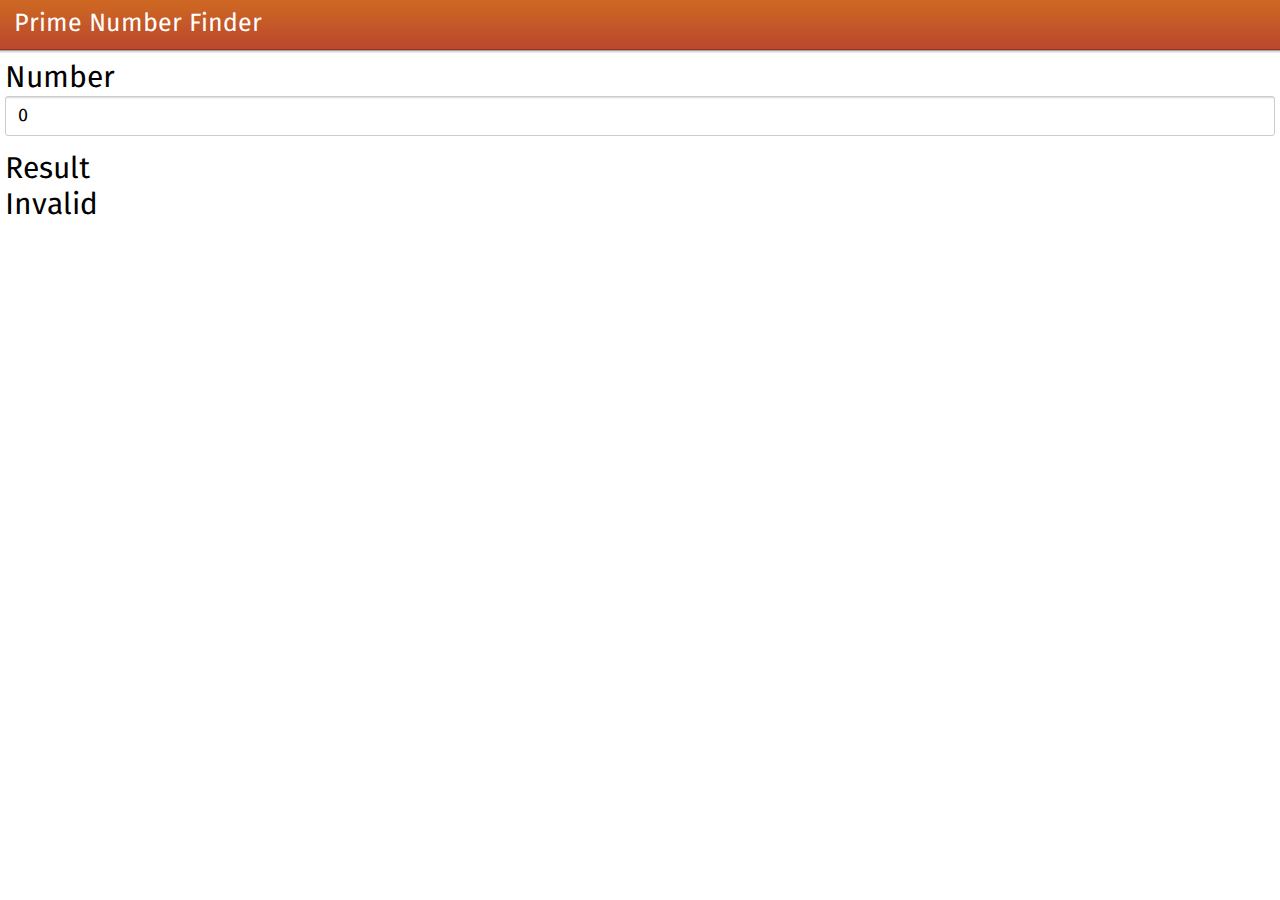
<file: index.html>
<!DOCTYPE html>
<html ng-app="numberApp">
<head>

<meta charset="UTF-8" />
<meta name="viewport" content="width=device-width" />
<link rel="stylesheet" href="css/buttons.css" />
<link rel="stylesheet" href="css/headers.css" />
<link rel="stylesheet" href="css/input_areas.css" />
<link rel="stylesheet" href="css/util.css" />
<link rel="stylesheet" href="css/fonts.css" />
<link rel="stylesheet" href="css/cross_browser.css" />
<link rel="stylesheet" href="css/drawer.css" />
<link rel="stylesheet" href="css/style.css" />

<title>Prime Number Finder</title>

</head>
<body>

<section id="index" data-position="current">
  <section id="drawer" role="region">
    <header class="fixed">
      <h1>Prime Number Finder</h1>
    </header>
    
    <section role="main" ng-controller="NumberController">
      <label>Number</label>
      <input type="number" ng-model="number" ng-change="getNumberType()">
      <label>Result</label>
      <label>
        <span>{{numberType}}</span>
      </label>
    </section>

  </section>
</section>
<script src="js/vendor/angular.min.js"></script>

<script src="js/app.js"></script>
<script src="js/number/NumberController.js"></script>
<script src="js/number/NumberService.js"></script>

</body>
</html>
</file>
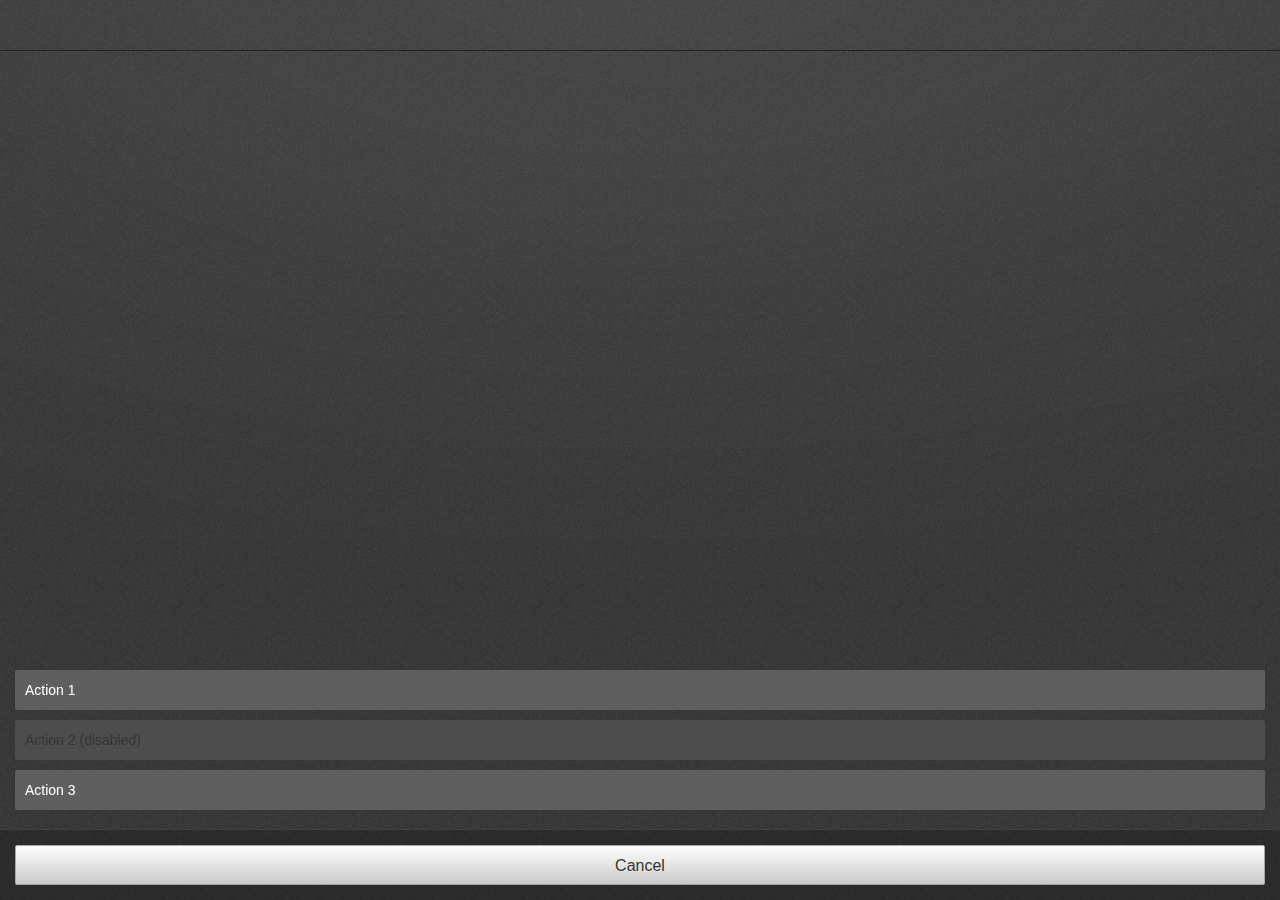
<file: css/action_menu/index.html>
<!DOCTYPE html>
<html>
<head>
  <meta charset="utf-8">
  <title>Action menu</title>
  <meta name="description" content="Presenting a list of actions related to the App content">

  <link rel="stylesheet" href="../action_menu.css">
  <!--
    - This <style> element is only used for the example code;
    - it is not required for the real use case.
    -->
  <style type="text/css">
    html, body {
      margin: 0;
      padding: 0;
      font-size: 10px;
      background-color: #fff;
    }
    body {
      background: none;
    }
  </style>
</head>
<body role="application">

  <form role="dialog" data-type="action" onsubmit="return false;">
    <header> Title </header> <!-- this header is optional -->
    <menu>
      <button> Action 1 </button>
      <button disabled> Action 2 (disabled) </button>
      <button> Action 3 </button>
      <button> Cancel </button>
    </menu>
  </form>

</body>
</html>
</file>
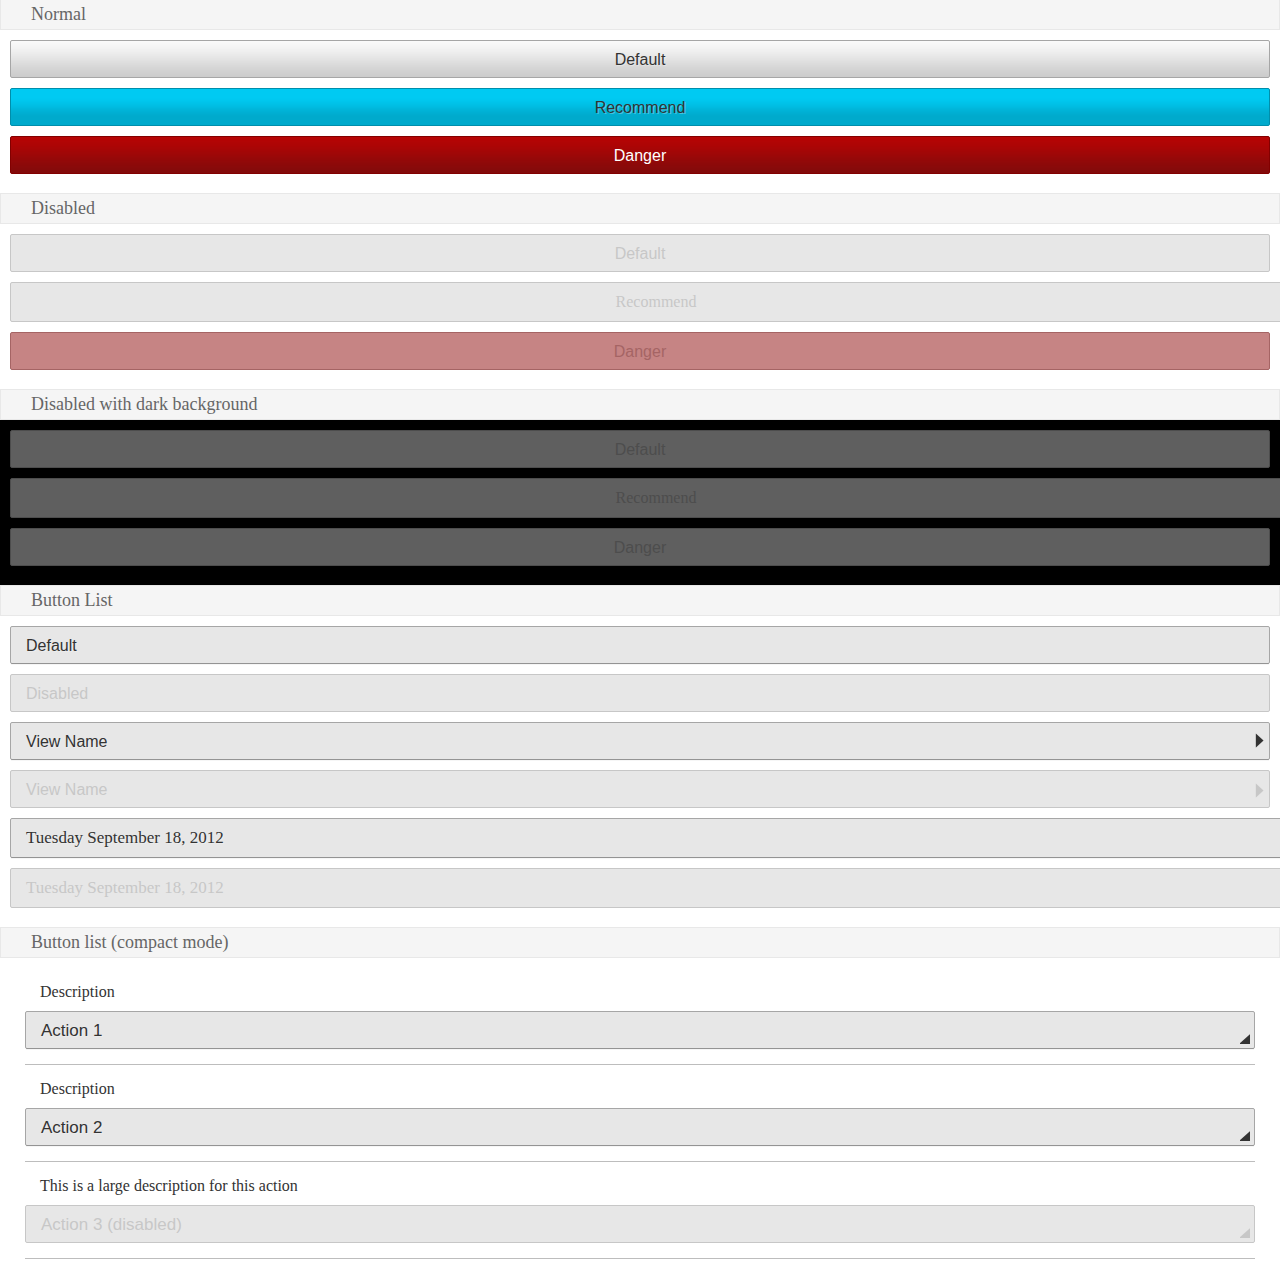
<file: css/buttons/index.html>
<!DOCTYPE html>
<html>
<head>
  <meta charset="utf-8">

  <title>Buttons</title>
  <meta name="description" content="You can use button tag or also anchor tag with role button">

  <link rel="stylesheet" href="../buttons.css">

  <!--
    - This <style> and <link> is only used for the example preview,
    - it isn't needed for the real use case.
    -->
  <style>
    html, body {
      margin: 0;
      padding: 0;
      font-size: 10px;
      background-color: #fff;
    }

    h2.bb-docs {
      font-size: 1.8rem;
      font-weight: lighter;
      color: #666;
      margin: -0.1rem 0 0;
      background-color: #f5f5f5;
      padding: 0.4rem 0.4rem 0.4rem 3rem;
      border: solid 0.1rem #e8e8e8;
    }

    div.bb-docs {
      padding: 1rem;
    }

    div.bb-docs.dark {
      background: #000;
    }

    ul {
      padding: 0;
      margin: 0;
      list-style: none;
    }

    body[role="application"] > [role="region"] {
      height: 100%;
      position: relative;
    }
  </style>
</head>
<body role="application">
  <h2 class="bb-docs">Normal</h2>
  <div class="bb-docs">
    <button>Default</button>
    <button class="recommend">Recommend</button>
    <button class="danger">Danger</button>
   </div>

  <h2 class="bb-docs">Disabled</h2>
  <div class="bb-docs">
    <button disabled>Default</button>
    <a href="#" role="button" aria-disabled="true" class="recommend">Recommend</a>
    <button disabled class="danger">Danger</button>
  </div>

  <h2 class="bb-docs">Disabled with dark background</h2>
  <div class="bb-docs dark">
    <button disabled>Default</button>
    <a href="#" role="button" aria-disabled="true" class="recommend">Recommend</a>
    <button disabled class="danger">Danger</button>
  </div>

  <h2 class="bb-docs">Button List </h2>
  <div class="bb-docs">
    <ul>
      <li>
        <button>Default</button>
      </li>
      <li>
        <button disabled="disabled">Disabled</button>
      </li>
      <li>
        <button class="icon icon-view">
          View Name
        </button>
      </li>
      <li>
        <button disabled="disabled" class="icon icon-view">
          View Name
        </button>
      </li>
      <li>
        <a role="button" class="icon icon-dialog">
          Tuesday September 18, 2012
        </a>
      </li>
      <li>
        <a role="button" aria-disabled="true" class="icon icon-dialog">
          Tuesday September 18, 2012
        </a>
      </li>
    </ul>
  </div>

  <h2 class="bb-docs">Button list (compact mode)</h2>
  <div class="bb-docs">
    <ul class="compact">
      <li>
        <label>Description</label>
        <button class="icon icon-dialog">Action 1</button>
      </li>
      <li>
        <label>Description</label>
        <button class="icon icon-dialog">Action 2</button>
      </li>
      <li>
        <label>This is a large description for this action</label>
        <button class="icon icon-dialog" disabled >Action 3 (disabled)</button>
      </li>
    </ul>
  </div>
</body>
</html>
</file>
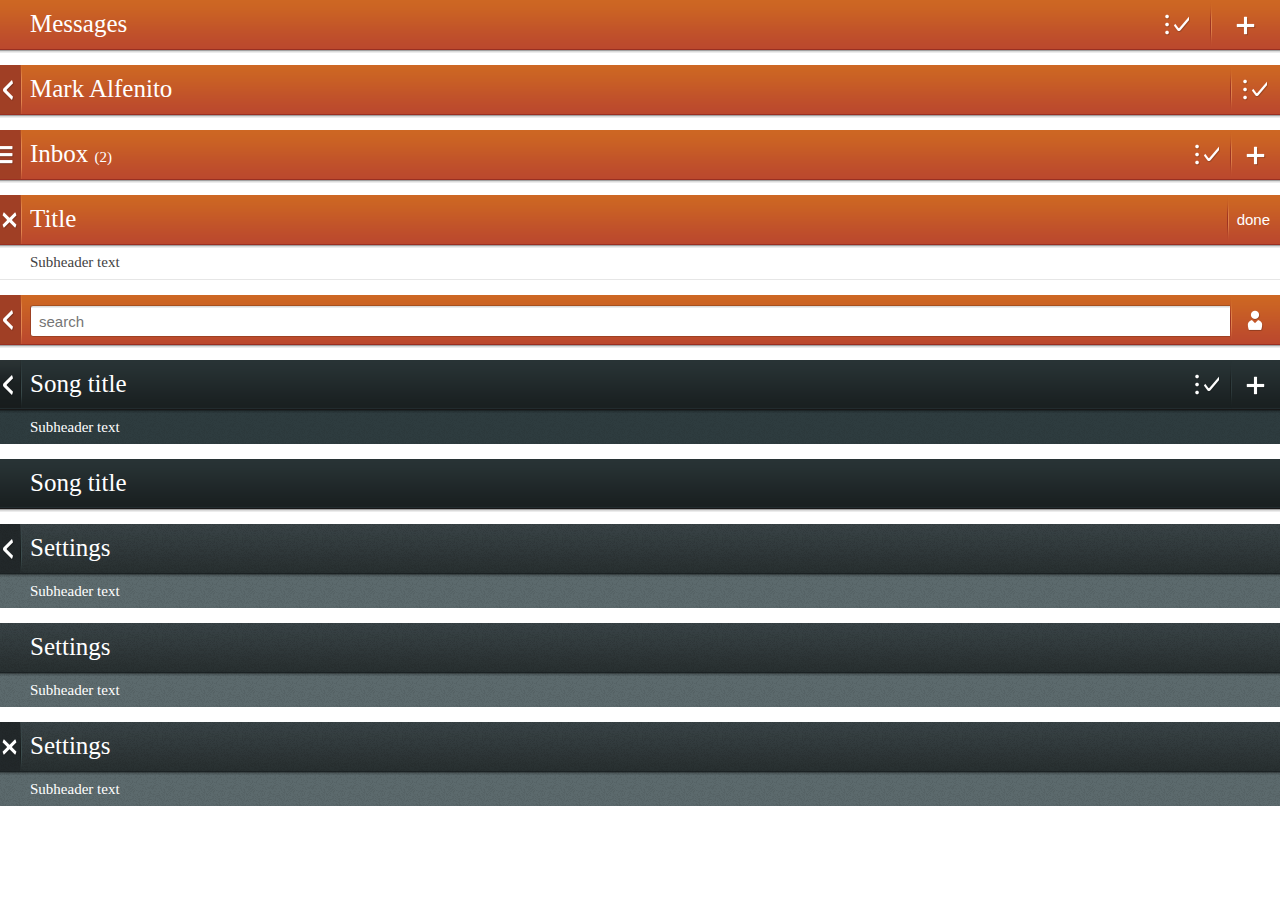
<file: css/headers/index.html>
<!DOCTYPE html>
<html>
<head>
  <meta charset="utf-8">
  <title>Headers</title>
  <meta name="description" content="Providing top-level navigation and inputs for the active view">
  <!--
    - This <style> and <link> is only used for the example preview,
    - it isn't needed for the real use case.
    -->
  <link rel="stylesheet" href="../headers.css">
  <style type="text/css">
    html, body {
      margin: 0;
      padding: 0;
      font-size: 10px;
      background-color: #fff;
    }
    body {
      background: none;
    }
    section[role="region"] {
      margin-bottom: 1.5rem;
      position: relative;
    }
  </style>
</head>
<body role="application">
  <section role="region">
    <header>
      <menu type="toolbar">
        <a href="#"><span class="icon icon-edit">edit</span></a>
        <a href="#"><span class="icon icon-add">add</span></a>
      </menu>
      <h1>Messages</h1>
    </header>
  </section>

  <section role="region">
    <header>
      <a href="#"><span class="icon icon-back">back</span></a>
      <menu type="toolbar">
        <button><span class="icon icon-edit">edit</span></button>
      </menu>
      <h1>Mark Alfenito</h1>
    </header>
  </section>

  <section role="region">
    <header>
      <button><span class="icon icon-menu">menu</span></button>
      <menu type="toolbar">
        <button><span class="icon icon-edit">edit</span></button>
        <button><span class="icon icon-add">add</span></button>
      </menu>
      <h1>Inbox <em>(2)</em></h1>
    </header>
  </section>

  <section role="region">
    <header>
      <button><span class="icon icon-close">close</span></button>
      <menu type="toolbar">
        <button>done</button>
      </menu>
      <h1>Title</h1>
    </header>
    <header>
      <h2>Subheader text</h2>
    </header>
  </section>

  <section role="region">
    <header>
      <button><span class="icon icon-back">back</span></button>
      <menu type="toolbar">
        <button><span class="icon icon-user">user</span></button>
      </menu>
      <form action="#">
        <input type="text" placeholder="search" required="required">
        <button type="reset">Remove text</button>
      </form>
    </header>
  </section>

  <section role="region" class="skin-dark">
    <header>
      <a href="#"><span class="icon icon-back">back</span></a>
      <menu type="toolbar">
        <button><span class="icon icon-edit">edit</span></button>
        <button><span class="icon icon-add">add</span></button>
      </menu>
      <h1>Song title</h1>
    </header>
    <header>
      <h2>Subheader text</h2>
    </header>
  </section>

  <section role="region" class="skin-dark">
    <header>
      <h1>Song title</h1>
    </header>
  </section>

  <section role="region" class="skin-organic">
    <header>
      <a href="#"><span class="icon icon-back">back</span></a>
      <h1>Settings</h1>
    </header>
    <header>
      <h2>Subheader text</h2>
    </header>
  </section>

  <div class="skin-organic">
    <section role="region">
      <header>
        <h1>Settings</h1>
      </header>
      <header>
        <h2>Subheader text</h2>
      </header>
    </section>

    <section role="region">
      <header>
        <a href="#"><span class="icon icon-close">close</span></a>
        <h1>Settings</h1>
      </header>
      <header>
        <h2>Subheader text</h2>
      </header>
    </section>
  </div>

</body>
</html>
</file>
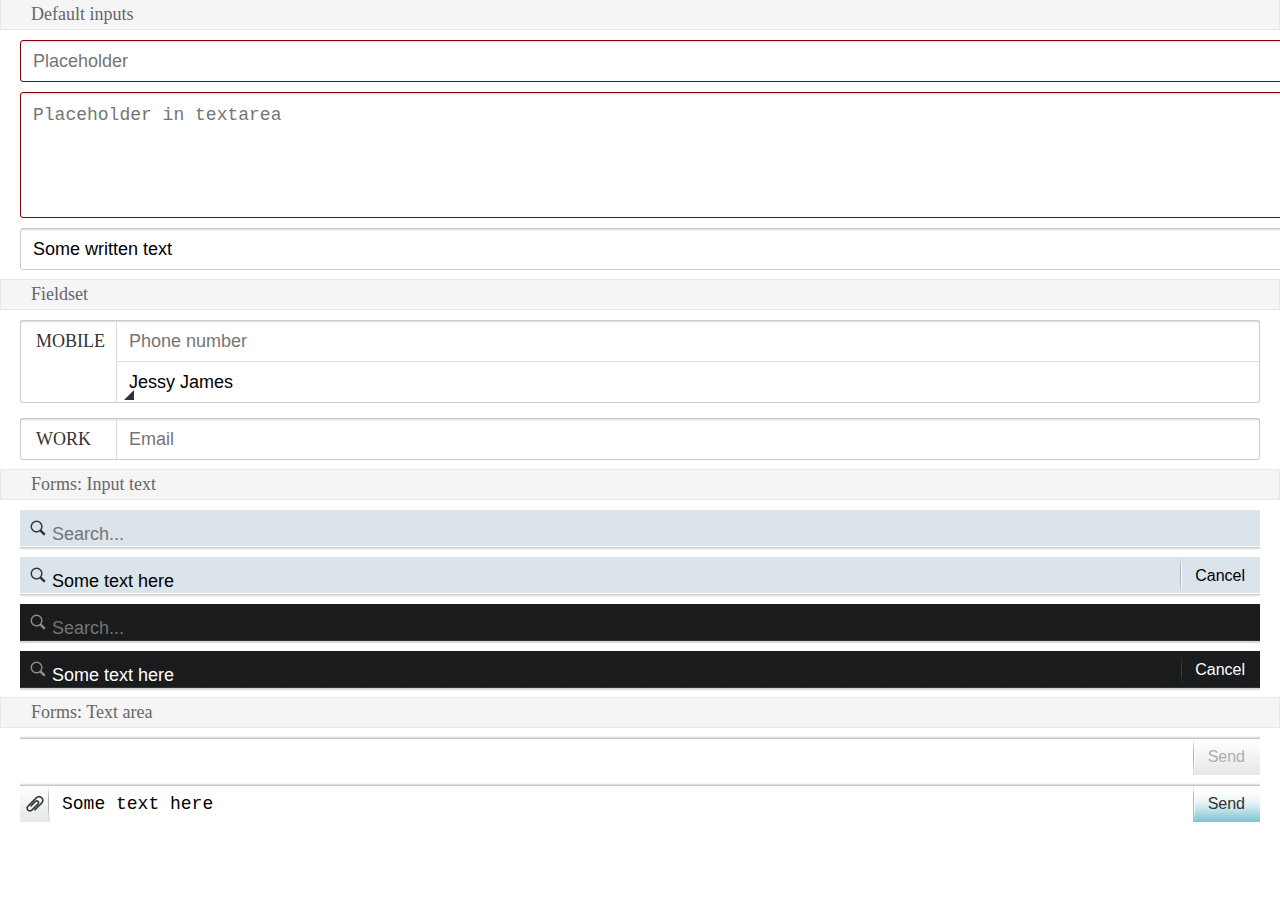
<file: css/input_areas/index.html>
<!DOCTYPE html>
<html dir="ltr">
<head>
  <meta charset="utf-8">

  <title>Input areas</title>
  <link rel="stylesheet" href="../input_areas.css">

  <!--
    This <style> and <link> is only used for the example code, is no needed for the real case use
  -->
  <style>
    html, body {
      margin: 0;
      padding: 0;
      font-size: 10px;
      background-color: #fff;
    }
    body { background: none; }
    h2.bb-docs {
      padding: 0.4rem 3rem;
      margin: -0.1rem 0 0;
      border: solid 0.1rem #e8e8e8;
      color: #666;
      font-size: 1.8rem;
      font-weight: lighter;
      background-color: #f5f5f5;
    }
    form { margin: 1rem 2rem; }

    form[role="search"] button.icon-attachment:before {
      background-image: url([data-uri]);
    }
  </style>
</head>

<body role="application">

    <h2 class="bb-docs">Default inputs</h2>
    <form>
      <p>
        <input type="text" placeholder="Placeholder" required>
        <button type="reset">Clear</button>
      </p>

      <p>
        <textarea placeholder="Placeholder in textarea" required></textarea>
      </p>

      <p>
        <input type="text" placeholder="Placeholder" value="Some written text" required>
        <button type="reset">Clear</button>
      </p>
    </form>

    <h2 class="bb-docs">Fieldset</h2>
     <form>
      <fieldset>
        <legend class="action">Mobile</legend>
        <section>
          <p>
            <input type="tel" placeholder="Phone number" required>
            <button type="reset">Clear</button>
          </p>
          <p>
            <input type="text" placeholder="Name" value="Jessy James" required>
            <button type="reset">Clear</button>
          </p>
        </section>
      </fieldset>

      <fieldset>
        <legend>Work</legend>
        <section>
          <p>
            <input type="tel" placeholder="Email" required>
            <button type="reset">Clear</button>
          </p>
        </section>
      </fieldset>
     </form>

    <h2 class="bb-docs">Forms: Input text</h2>

    <form role="search">
      <p>
        <input type="text" placeholder="Search..." required>
        <button type="reset">Clear</button>
      </p>
    </form>

    <form role="search">
      <button type="submit">Cancel</button>
      <p>
        <input type="text" placeholder="Search..." required value="Some text here">
        <button type="reset">Clear</button>
      </p>
    </form>

    <form role="search" class="skin-dark">
      <p>
        <input type="text" placeholder="Search..." required>
        <button type="reset">Clear</button>
      </p>
    </form>

    <form role="search" class="skin-dark">
      <button type="submit">Cancel</button>
      <p>
        <input type="text" placeholder="Search..." required value="Some text here">
        <button type="reset">Clear</button>
      </p>
    </form>

    <h2 class="bb-docs">Forms: Text area</h2>

    <form role="search" class="bottom">
      <!-- this button should be enabled after start typing in the input field-->
      <button type="submit" disabled>Send</button>
      <p>
        <textarea required></textarea>
      </p>
    </form>

    <form role="search" class="bottom">
      <button class="icon icon-attachment">Attachment</button>
      <button type="submit">Send</button>
      <p>
        <textarea required>Some text here</textarea>
      </p>
    </form>

</body>
</html>
</file>
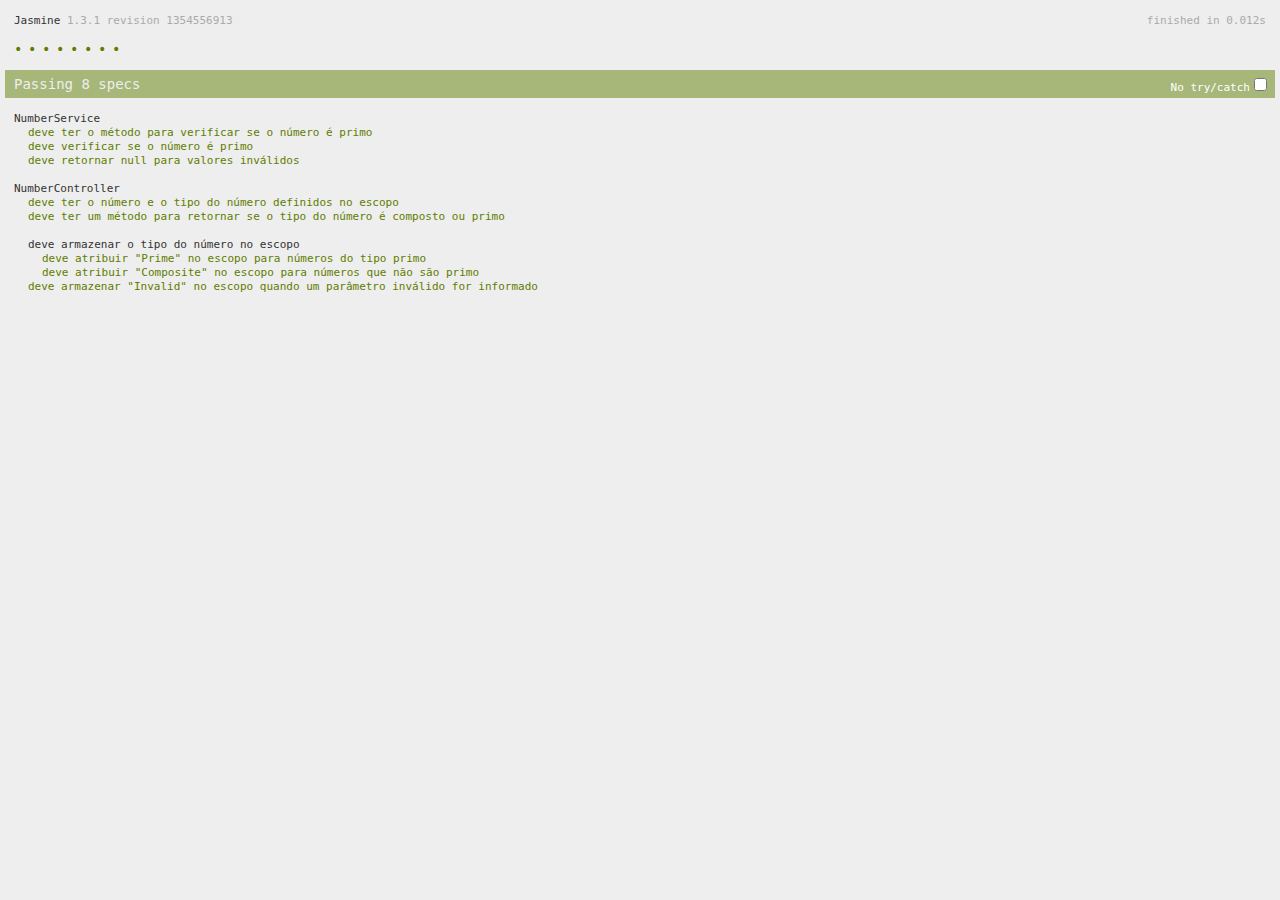
<file: tests/SpecRunner.html>
<!DOCTYPE HTML PUBLIC "-//W3C//DTD HTML 4.01 Transitional//EN"
  "http://www.w3.org/TR/html4/loose.dtd">
<html>
<head>
  <title>Jasmine Spec Runner</title>
  <meta http-equiv="Content-Type" content="text/html; charset=utf-8">
  <link rel="shortcut icon" type="image/png" href="lib/jasmine-1.3.1/jasmine_favicon.png">
  <link rel="stylesheet" type="text/css" href="lib/jasmine-1.3.1/jasmine.css">
  <script type="text/javascript" src="lib/jasmine-1.3.1/jasmine.js"></script>
  <script type="text/javascript" src="lib/jasmine-1.3.1/jasmine-html.js"></script>
	
  <!-- My libs -->
  <script type='text/javascript' src='../js/vendor/angular.min.js'></script>
  <script type='text/javascript' src='../js/vendor/angular-mocks.js'></script>
	
  <!-- include source files here... -->
  <script type='text/javascript' src='../js/app.js'></script>
  <script type='text/javascript' src='../js/number/NumberService.js'></script>
  <script type='text/javascript' src='../js/number/NumberController.js'></script>

  <!-- include spec files here... -->
  <script type="text/javascript" src="spec/number/NumberServiceSpec.js"></script>
  <script type="text/javascript" src="spec/number/NumberControllerSpec.js"></script>

  <script type="text/javascript">
    (function() {
      var jasmineEnv = jasmine.getEnv();
      jasmineEnv.updateInterval = 1000;

      var htmlReporter = new jasmine.HtmlReporter();

      jasmineEnv.addReporter(htmlReporter);

      jasmineEnv.specFilter = function(spec) {
        return htmlReporter.specFilter(spec);
      };

      var currentWindowOnload = window.onload;

      window.onload = function() {
        if (currentWindowOnload) {
          currentWindowOnload();
        }
        execJasmine();
      };

      function execJasmine() {
        jasmineEnv.execute();
      }

    })();
  </script>

</head>

<body>
</body>
</html>
</file>
<file: css/buttons.css>
/* ----------------------------------
 * Buttons
 * ---------------------------------- */

.button::-moz-focus-inner,
a[role="button"]::-moz-focus-inner,
button::-moz-focus-inner {
  border: none;
  outline: none;
}

button,
a[role="button"],
.button {
  width: 100%;
  height: 3.8rem;
  margin: 0 0 1rem;
  padding: 0 1.5rem;
  -moz-box-sizing: border-box;
  display: inline-block;
  vertical-align: middle;
  text-overflow: ellipsis;
  white-space: nowrap;
  overflow: hidden;
  background: #fafafa url(buttons/images/ui/default.png) repeat-x left bottom / auto 100%;
  border: 0.1rem solid #a6a6a6;
  border-radius: 0.2rem;
  font-weight: 500;
  font-size: 1.6rem;
  line-height: 3.8rem;
  color: #333;
  text-align: center;
  text-shadow: 0.1rem 0.1rem 0 rgba(255,255,255,0.3);
  text-decoration: none;
  outline: none;
}

/* Press (default & recommend) */
button:active,
a[role="button"]:active,
button.recommend:active,
a.recommend[role="button"]:active  {
  border-color: #008aaa;
  background: #008aaa;
  background-size: auto 100%;
  color: #333;
}

/* Recommend */
button.recommend,
a[role="button"].recommend {
  background-image: url(buttons/images/ui/recommend.png);
  background-color: #00caf2;
  border-color: #008eab;
}

/* Danger */
button.danger,
a.danger[role="button"],
span.danger[role="button"] {
  background-image: url(buttons/images/ui/danger.png);
  background-color: #b70404;
  color: #fff;
  text-shadow: none;
  border-color: #820000;
}

/* Danger Press */
button.danger:active,
a[role="button"].danger:active,
.button.danger:active {
  background-image: url(buttons/images/ui/danger-press.png);
  background-color: #890707;
}

/* Disabled (default & recommend) */
button[disabled],
a[role="button"][aria-disabled="true"],
.button[aria-disabled="true"],
button[disabled].recommend,
a[role="button"][aria-disabled="true"].recommend,
.button[aria-disabled="true"].recommend {
  background: #e7e7e7;
  border-color: #c7c7c7;
  color: #c7c7c7;
  text-shadow: none;
  pointer-events: none;
}

/* Danger disabled */
button[disabled].danger,
.button[aria-disabled="true"].danger,
a[role="button"][aria-disabled="true"].danger {
  background: #c68484;
  border-color: #a56464;
  color: #a56464;
  text-shadow: none;
  pointer-events: none;
}

/* Disabled with dark background */
.dark button[disabled],
.dark .button[aria-disabled="true"],
.dark a[role="button"][aria-disabled="true"] {
  background: #5f5f5f;
  color: #4d4d4d;
  border-color: #4d4d4d;
  text-shadow: none;
  pointer-events: none;
}


/* ----------------------------------
 * Buttons inside lists
 * ---------------------------------- */

li button,
li a[role="button"],
li .button {
  position: relative;
  background: #e7e7e7;
  text-align: left;
  /* For hacking box-shadows we need overflow:visible; so we lose text-overflows...*/
  white-space: normal;
  overflow: visible;
}

/* Hacking box-shadow */
li button:after,
li a[role="button"]:after,
li .button:after {
  content: "";
  position: absolute;
  top: 100%;
  left: 0;
  right: 0;
  height: 0.2rem;
  background: url( buttons/images/ui/shadow.png) repeat-x left bottom / auto 100%;
}

/* Press */
li a[role="button"]:active:after,
li .button:active:after,
li button:active:after {
  opacity: 0;
}

/* Disabled */
li button[disabled]:after,
li a[role="button"][aria-disabled="true"]:after,
li .button[aria-disabled="true"]:after {
  background: none;
}

/* Icons */
li button.icon,
li a[role="button"].icon,
li .button.icon {
  padding-right: 3rem;
}

li button.icon:before,
li a[role="button"].icon:before,
li .button.icon:before {
  content: "";
  width: 3rem;
  height: 3rem;
  position: absolute;
  top: 50%;
  right: 0;
  margin-top: -1.5rem;
  background: transparent no-repeat center center / 100% auto;
  pointer-events: none;
}

li button.icon-view:before,
li a[role="button"].icon-view:before {
  background: url(buttons/images/icons/view.png) no-repeat 1.6rem 0 / 1rem 9rem;
}

li button.icon-view:active:before,
li a[role="button"].icon-view:active:before {
  background-position: 1.6rem -3rem;
}

li button.icon-view:disabled:before,
li a[role="button"][aria-disabled="true"].icon-view:before {
  background-position: 1.6rem -6rem;
}

li button.icon-dialog,
li a[role="button"].icon-dialog,
li .button.icon-dialog {
  font-size: 1.7rem;
}

li button.icon-dialog:before,
li a[role="button"].icon-dialog:before,
li .button.icon-dialog:before {
  background: url(buttons/images/icons/dialog.png) no-repeat 1.6rem 0 / 1rem 9rem;
  top: 100%;
  margin-top: -2.4rem;
}

li button.icon-dialog:active:before,
li a[role="button"].icon-dialog:active:before,
li .button.icon-dialog:active:before {
  background-position: 1.6rem -3rem;
}

li button.icon-dialog:disabled:before,
li a[role="button"][aria-disabled="true"].icon-dialog:before,
li .button[aria-disabled="true"].icon-dialog:before {
  background-position: 1.6rem -6rem;
}


/* ----------------------------------
 * Buttons inside lists, compact mode
 * ---------------------------------- */

ul.compact,
ol.compact {
  padding: 0 1.5rem 1.5rem 1.5rem;
}

ul.compact li,
ol.compact li {
  padding: 1.5rem 0 0.5rem 0;
  border-bottom: solid #bdbdbd 0.1rem;
  display: block;
  overflow: hidden;
}

ul.compact li label,
ol.compact li label {
  padding: 0 1.5rem 1rem 1.5rem;
  color: #333;
  font-weight: normal;
  font-size: 1.6rem;
  line-height: 1.8rem;
  display: block;
  text-overflow: ellipsis;
  white-space: nowrap;
  overflow: hidden;
}

/* Inputs inside of .button */
.button input,
body[role="application"] .button input {
  border: 0;
  background: none;
}

/* Hides dropdown arrow until bug #649849 is fixed */
.button.icon select {
   width: 130%;
}
</file>
<file: css/headers.css>
/* ----------------------------------
 * HEADERS: default
 * ---------------------------------- */
section[role="region"] > header:first-child {
  position: relative;
  z-index: 10;
  padding: 0;
  height: 5rem;
  color: #fff;
  background: url(headers/images/ui/header.png) repeat-x 0 0;
  background-size: auto 100%;
  border: none;
}

section[role="region"] > header:first-child:after {
  content: "";
  display: block;
  height: 0.3rem;
  position: absolute;
  top: 100%;
  left: 0;
  right: 0;
  background: url(headers/images/ui/shadow.png) repeat-x;
  background-size: auto 100%;
}

section[role="region"] > header:first-child h1 {
  font-size: 2.5rem;
  line-height: 4.8rem;
  text-align: left;
  color: #fff;
  white-space: nowrap;
  text-overflow: ellipsis;
  display: block;
  overflow: hidden;
  margin: 0 0 0 3rem;
  padding-right: 1rem;
  height: 100%;
  font-weight: normal;
}

section[role="region"] > header:first-child h1 em {
  font-weight: 400;
  font-size: 1.5rem;
  line-height: 1em;
  font-style: normal;
}

section[role="region"] > header:first-child form {
  display: block;
  overflow: hidden;
  position: relative;
  padding: 1rem 1rem 0 0.5rem ;
  margin-left: 2.5rem;
}

section[role="region"] > header:first-child input[type="text"] {
  width: 100%;
  height: 3rem;
  -moz-box-sizing: border-box;
  padding: 0 0.8rem;
  border: solid 0.1rem #9d4123;
  border-top-color: #a6501e;
  border-radius: 0.3rem;
  background: #fff url(headers/images/ui/shadow.png) repeat-x left -0.1rem;
  font-size: 1.5rem;
  line-height: 3em;
  box-shadow: none;
}

section[role="region"] > header:first-child form button[type="reset"] {
  font-size: 0;
  overflow: hidden;
  position: absolute;
  right: 1rem;
  top: 1rem;
  bottom: 0;
  width: 3rem;
  height: auto;
  margin: 0;
  display: none;
  border: none;
  background: url(headers/images/icons/clear.png) no-repeat center center / 1.7rem auto;
}

section[role="region"] > header:first-child input[type="text"]:valid + button[type="reset"] {
  display: block;
}

/* Generic set of actions in toolbar */
section[role="region"] > header:first-child menu[type="toolbar"] {
  height: 100%;
  float: right;
}

section[role="region"] > header:first-child menu[type="toolbar"] a,
section[role="region"] > header:first-child menu[type="toolbar"] button {
  -moz-box-sizing: border-box;
  position: relative;
  float: left;
  width: auto;
  min-width: 5rem;
  height: 5rem;
  margin-bottom: 0;
  padding: 0 1rem;
  border-radius: 0;
  line-height: 5rem;
  background: none;
  text-align: center;
  text-shadow: none;
  z-index: 5;
}

section[role="region"] > header:first-child menu[type="toolbar"] a:last-child,
section[role="region"] > header:first-child menu[type="toolbar"] button:last-child {
  background: url(headers/images/ui/separator.png) no-repeat left center / auto 4.8rem;
  margin-left: -0.2rem;
  z-index: 1;
}

section[role="region"] > header:first-child menu[type="toolbar"] {
  padding: 0;
  margin: 0;
}

section[role="region"] > header:first-child a,
section[role="region"] > header:first-child button {
  border: none;
  padding: 0;
  overflow: hidden;
  font-weight: 400;
  font-size: 1.5rem;
  line-height: 1.1em;
  color: #fff;
  border-radius: 0;
  text-decoration: none;
}


/* Pressed state */
section[role="region"] > header:first-child a::-moz-focus-inner,
section[role="region"] > header:first-child button::-moz-focus-inner,
section[role="region"] > header:first-child a:active,
section[role="region"] > header:first-child button:active,
section[role="region"] > header:first-child a:focus,
section[role="region"] > header:first-child button:focus {
  outline: none !important;
  border: none !important;
}

section[role="region"] > header:first-child a:not([aria-disabled="true"]):active .icon:after,
section[role="region"] > header:first-child button:not(:disabled):active .icon:after,
section[role="region"] > header:first-child menu[type="toolbar"] a:not([aria-disabled="true"]):active,
section[role="region"] > header:first-child menu[type="toolbar"] button:not(:disabled):active  {
  background: #008aaa !important;
  transition: background 0.2s ease;
}

/* Disabled state */
section[role="region"] > header:first-child menu[type="toolbar"] a[aria-disabled="true"],
section[role="region"] > header:first-child menu[type="toolbar"] button[disabled]  {
  opacity: 0.5;
}

/* Icon definitions */
section[role="region"] > header:first-child .icon {
  position: relative;
  float: none;
  display: inline-block;
  vertical-align: top;
  width: 3rem;
  height: 4.9rem;
  margin: 0 -1rem;
  background: transparent no-repeat center center / 3rem auto;
  font-size: 0;
  overflow: hidden;
}

section[role="region"] > header:first-child .icon.icon-add {
  background-image: url(headers/images/icons/add.png);
}

section[role="region"] > header:first-child .icon.icon-compose {
  background-image: url(headers/images/icons/compose.png);
}

section[role="region"] > header:first-child .icon.icon-edit {
  background-image: url(headers/images/icons/edit.png);
}

section[role="region"] > header:first-child .icon.icon-send {
  background-image: url(headers/images/icons/send.png);
}

section[role="region"] > header:first-child .icon.icon-close {
  background-image: url(headers/images/icons/close.png);
}

section[role="region"] > header:first-child .icon.icon-back {
  background-image: url(headers/images/icons/back.png);
}

section[role="region"] > header:first-child .icon.icon-menu {
  background-image: url(headers/images/icons/menu.png);
}

section[role="region"] > header:first-child .icon.icon-user {
  background-image: url(headers/images/icons/user.png);
}

section[role="region"] > header:first-child .icon.icon-reply {
  background-image: url(headers/images/icons/reply.png);
}

section[role="region"] > header:first-child .icon.icon-reply-all {
  background-image: url(headers/images/icons/reply-all.png);
}

/* Navigation links (back, cancel, etc) */
section[role="region"] > header:first-child > button,
section[role="region"] > header:first-child > a {
  position: absolute;
  left: 0;
  width: 5rem;
  height: 5rem;
  background: url(headers/images/ui/separator-large.png) no-repeat 2rem top / 0.2rem 5rem;
  overflow: hidden;
}

section[role="region"] > header:first-child > button::-moz-focus-inner {
  border: 0;
  padding: 0;
}

section[role="region"] > header:first-child > button .icon,
section[role="region"] > header:first-child > a .icon {
  position: static;
  display: block;
  width: 2rem;
  height: 4.9rem;
  margin: 0;
  overflow: visible;
  font-size: 0;
}

section[role="region"] > header:first-child > button .icon:after,
section[role="region"] > header:first-child > a .icon:after {
  content: "";
  position: absolute;
  left: 0;
  top: 0;
  z-index: -1;
  width: 2rem;
  height: 4.9rem;
  background-color: #a03f25;
}

section[role="region"] > header > a .icon.icon-menu,
section[role="region"] > header > button .icon.icon-menu {
  background-position: -1.1rem center;
}

/* ----------------------------------
 * HEADERS: subheader
 * ---------------------------------- */

section[role="region"] > header {
  z-index: 0;
  height: auto;
}

section[role="region"] > header:after {
  display: none;
}

section[role="region"] header h2 {
  margin: 0;
  padding: 0.8rem 3rem;
  color: #424242;
  font-weight: 400;
  font-size: 1.5rem;
  line-height: 1.8rem;
  border-bottom: solid 0.1rem #e6e6e6;
}

/* ----------------------------------
 * HEADERS: dark
 * ---------------------------------- */
section[role="region"].skin-dark > header:first-child,
.skin-dark section[role="region"] > header:first-child {
  background-image: url(headers/images/ui/dark/header.png);
}

section[role="region"].skin-dark > header:first-child menu[type="toolbar"] a:last-child,
.skin-dark section[role="region"] > header:first-child menu[type="toolbar"] a:last-child,
section[role="region"].skin-dark > header:first-child menu[type="toolbar"] button:last-child,
.skin-dark section[role="region"] > header:first-child menu[type="toolbar"] button:last-child {
  background: url(headers/images/ui/dark/separator.png) no-repeat left center / auto 4.8rem;
}

/* Navigation links (back, cancel, etc) */
section[role="region"].skin-dark > header:first-child > a .icon:after,
.skin-dark section[role="region"] > header:first-child > a .icon:after,
section[role="region"].skin-dark > header:first-child > button .icon:after,
.skin-dark section[role="region"] > header:first-child > button .icon:after {
  background-image:  url(headers/images/ui/dark/negative.png);
  background-color: transparent;
}

section[role="region"].skin-dark > header:first-child a,
.skin-dark section[role="region"] > header:first-child a,
section[role="region"].skin-dark > header:first-child button,
.skin-dark section[role="region"] > header:first-child button {
  background: url(headers/images/ui/dark/separator-large.png) no-repeat 2rem top / 0.2rem 4.8rem;
}

section[role="region"].skin-dark header h2,
.skin-dark section[role="region"] header h2 {
  background: #2e3c3f url(headers/images/ui/organic/subheader.png);
  color: #fff;
  border: none;
}

/* ----------------------------------
 * HEADERS: organic
 * ---------------------------------- */

section[role="region"].skin-organic > header:first-child,
.skin-organic section[role="region"] > header:first-child {
  background-image: url(headers/images/ui/noise-pattern.png), url(headers/images/ui/organic/header.png);
  background-size: auto;
}

section[role="region"].skin-organic > header:first-child menu[type="toolbar"] a:last-child,
.skin-organic section[role="region"] > header:first-child menu[type="toolbar"] a:last-child,
section[role="region"].skin-organic > header:first-child menu[type="toolbar"] button:last-child,
.skin-organic section[role="region"] > header:first-child menu[type="toolbar"] button:last-child {
  background: url(headers/images/ui/organic/separator.png) no-repeat left center / auto 4.8rem;
}

/* Navigation links (back, cancel, etc) */
section[role="region"].skin-organic > header:first-child > a .icon:after,
.skin-organic section[role="region"] > header:first-child > a .icon:after,
section[role="region"].skin-organic > header:first-child > button .icon:after,
.skin-organic section[role="region"] > header > button .icon:after {
  background: #23292b url(headers/images/ui/noise-pattern.png);
  background-size: auto;
}

section[role="region"].skin-organic > header:first-child a,
.skin-organic section[role="region"] > header:first-child a,
section[role="region"].skin-organic > header:first-child button,
.skin-organic section[role="region"] > header:first-child button {
  background: url(headers/images/ui/organic/separator-large.png) no-repeat 2rem top / 0.2rem 4.8rem;
}

section[role="region"].skin-organic header h2,
.skin-organic section[role="region"] header h2 {
  background: #5c6a6d url(headers/images/ui/organic/subheader.png);
  color: #fff;
  border: none;
}

/* ----------------------------------
 * HEADERS: right-to-left tweaks
 * ---------------------------------- */

html[dir="rtl"] section[role="region"] > header:first-child h1 {
  text-align: right;
  margin: 0 3rem 0 0;
}

html[dir="rtl"] section[role="region"] > header:first-child button,
html[dir="rtl"] section[role="region"] > header:first-child a {
  left: inherit;
  right: 0;
}

html[dir="rtl"] section[role="region"] > header:first-child > button .icon,
html[dir="rtl"] section[role="region"] > header:first-child > a .icon {
  margin-left: 0;
  margin-right: -2rem;
}

html[dir="rtl"] section[role="region"] > header:first-child > button .icon:after,
html[dir="rtl"] section[role="region"] > header:first-child > a .icon:after {
  left: inherit;
  right: 0;
}

html[dir="rtl"] section[role="region"] > header:first-child .icon.icon-back {
  background-image: url(headers/images/icons/back-rtl.png);
}
</file>
<file: css/input_areas.css>
/* ----------------------------------
* Input areas
* ---------------------------------- */
input[type="text"],
input[type="password"],
input[type="email"],
input[type="tel"],
input[type="search"],
input[type="url"],
input[type="number"],
textarea {
  -moz-box-sizing: border-box;
  display: block;
  overflow: hidden;
  width: 100%;
  height: 4rem;
  resize: none;
  padding: 0 1.2rem;
  font-size: 1.8rem;
  line-height: 4rem;
  border: 0.1rem solid #ccc;
  border-radius: 0.3rem;
  box-shadow: none; /* override the box-shadow from the system (performance issue) */
  background: #fff url(input_areas/images/ui/shadow.png) repeat-x;
}

textarea {
  height: 10rem;
  max-height: 10rem;
  line-height: 2rem;
  margin: 0;
}

/* fix for required inputs with wrong or empty value e.g. [type=email] */
input:invalid,
textarea:invalid {
  border: 0.1rem solid #820000;
  color: #b90000;
}

input::-moz-placeholder,
textarea::-moz-placeholder {
  color: #858585;
  opacity: 1;
}

input:-moz-placeholder,
textarea:-moz-placeholder {
  color: #858585;
  opacity: 1;
}

form p {
  position: relative;
  margin: 0;
}

form p + p {
  margin-top: 1rem;
}

form p input + button[type="reset"],
form p textarea + button[type="reset"] {
  position: absolute;
  top: 50%;
  right: 0;
  width: 3rem;
  height: 4rem;
  padding: 0;
  border: none;
  font-size: 0;
  opacity: 0;
  pointer-events: none;
  background: transparent url(input_areas/images/icons/clear.png) no-repeat 50% 50% / 1.7rem auto;
}

form.skin-dark p input + button[type="reset"],
form.skin-dark p textarea + button[type="reset"] {
  background-image: url(input_areas/images/icons/clear-dark.png);
}

/* To avoid colission with BB butons */
li input + button[type="reset"]:after,
li textarea + button[type="reset"]:after {
  background: none;
}

form p input + button[type="reset"],
form p textarea + button[type="reset"] {
  top: 0;
  margin: 0;
}

textarea {
  padding: 1.2rem;
}

form p input:focus {
  padding-right: 3rem;
}

form p input:focus + button[type="reset"],
form p textarea:focus + button[type="reset"] {
  opacity: 1;
  pointer-events: all;
}

/* Fieldset */
fieldset {
  position: relative;
  overflow: hidden;
  margin: 0;
  padding: 0;
  border-radius: 0.3rem;
  border: 0.1rem solid rgba(0,0,0,.2);
  font-size: 1.8rem;
  line-height: 1em;
  background: #fff url(input_areas/images/ui/shadow.png) repeat-x left top;
}

fieldset  + fieldset {
  margin-top: 1.5rem;
}

fieldset legend {
  -moz-box-sizing: border-box;
  position: absolute;
  width: 9.5rem;
  height: 100%;
  padding: 0 0.5rem 0 1.5rem;
  white-space: nowrap;
  text-overflow: ellipsis;
  overflow: hidden;
  color: #333;
  line-height: 4rem;
  text-transform: uppercase;
}

fieldset legend.action {
  background: url(input_areas/images/icons/arrow.png) no-repeat 100% 100% / 1.2rem;
}

fieldset legend:active {
  background-color: #008caa;
  text-shadow: 0.1rem 0.1rem 0 rgba(255,255,255,.3);
}

fieldset section input[type="text"],
fieldset section input[type="password"],
fieldset section input[type="email"],
fieldset section input[type="tel"],
fieldset section input[type="search"],
fieldset section input[type="number"],
fieldset section textarea {
  height: 4rem;
  border: none;
  border-radius: 0;
  background: none;
}

fieldset section {
  display: block;
  border-left: 0.1rem solid #ddd;
  border-radius: 0 0.3rem 0.3rem 0;
  overflow: hidden;
  margin-left: 9.5rem;
}

fieldset section p {
  margin: 0;
  border-bottom: 0.1rem solid #ddd;
}

fieldset section p:last-child {
  border-bottom: none;
}

/* Tidy (search/submit) */
form[role="search"] {
  position: relative;
  height: 3.7rem;
  background: #dbe3eb;
}

form[role="search"].skin-dark {
  background: url(input_areas/images/ui/background-dark.png) repeat;
  background-size: 2rem;
}

form[role="search"].bottom {
  background: #fff;
}

form[role="search"]:before {
  content: "";
  position: absolute;
  top: 1rem;
  left: 1rem;
  height: 1.6rem;
  width: 1.6rem;
  background: url(input_areas/images/icons/search.png) no-repeat;
  background-size: 1.6rem;
}

form[role="search"].bottom:before {
  display: none;
}

form[role="search"].skin-dark:before {
  background-image: url(input_areas/images/icons/search-dark.png);
}

form[role="search"]:after {
  content: "";
  position: absolute;
  top: 3.6rem;
  right: 0;
  left: 0;
  height: 0.4rem;
  background: url(input_areas/images/ui/shadow-search.png) repeat-x left top;
  border-top: 0.1rem solid #fff;
}

form[role="search"].bottom:after {
  content: "";
  position: absolute;
  top: -0.4rem;
  background: url(input_areas/images/ui/shadow-invert.png) repeat-x 0 100%;
  border-color: transparent;
}
form[role="search"].skin-dark:after {
  border-color: #2b3538;
}

section[role="region"] > header:first-child + form[role="search"]:after{
  background: none;
}

form[role="search"] p {
  padding: 0.4rem 1.2rem 0 3.2rem;
  overflow: hidden;
}

form[role="search"].bottom p {
  padding: 0.4rem 1.2rem 0 1.2rem;
}

form[role="search"] p input,
form[role="search"] p textarea {
  height: 3rem;
  border: none;
  background: none;
  font-size: 1.8rem;
  padding: 0.5rem 0;
}

form[role="search"] p input:focus {
  padding: 0 2rem 0 0;
}

form[role="search"] p input:invalid, 
form[role="search"] p textarea:invalid {
  border: none;
}

form[role="search"].skin-dark p input,
form[role="search"].skin-dark p textarea {
  color: #fff;
}

form[role="search"] button.icon {
  float: left;
  height: 3.7rem;
  width: 3rem;
  border: none;
  font-size: 0;
  background: url(input_areas/images/ui/separator.png) no-repeat 100% 50%,
              url(input_areas/images/ui/background.png) repeat-x 0 100%;
  background-size: auto 100%;
  border-radius: 0;
  margin: 0;
  padding: 0;
  margin: 0;
  position: relative;
}

form[role="search"] button.icon:before {
  content: "";
  position: absolute;
  width: 3rem;
  height: 3.7rem;
  background: transparent center no-repeat;
  top: 0;
  left: 0;
}

form[role="search"] p button[type="reset"] {
  right: 0;
}

form[role="search"] button[type="submit"] {
  float: right;
  min-width: 6rem;
  height: 3.7rem;
  padding: 0 1.5rem;
  border: none;
  color: #000;
  font-weight: 500;
  font-size: 1.6rem;
  line-height: 3.2rem;
  background: url(input_areas/images/ui/separator.png) no-repeat 0 50%;
  background-size: auto 100%;
  border-radius: 0;
  width: auto;
  border-radius: 0;
  margin: 0;
}

form[role="search"].bottom button[type="submit"] {
  color: #333;
  background: url(input_areas/images/ui/separator.png) no-repeat 0 50%,
              url(input_areas/images/ui/active.png) repeat-x 0 100%;
}

form[role="search"].skin-dark button[type="submit"] {
  color: #fff;
  background-image: url(input_areas/images/ui/separator-dark.png);
}

form[role="search"] button[type="submit"] + p > textarea {
  height: 3rem;
  line-height: 2rem;
  font-size: 1.8rem;
}

form[role="search"] button[type="submit"] + p button {
  height: 3.7rem;
}

form[role="search"].full button[type="submit"] {
  display: none;
}

form[role="search"] button.icon:active,
form[role="search"] button[type="submit"]:active {
  background: #008caa;
  text-shadow: 0.1rem 0.1rem 0 rgba(255,255,255,.3);
}

form[role="search"] button[type="submit"][disabled] {
  color: #adadad;
  background: url(input_areas/images/ui/separator.png) no-repeat 0 50%,
              url(input_areas/images/ui/background.png) repeat-x 0 100%;
}

form p button[type="reset"]:focus,
form p button[type="reset"]::-moz-focus-inner {
  border: none;
  outline: none;
}

/******************************************************************************
 * Right-to-Left layout
 */

html[dir="rtl"] form p input:valid,
html[dir="rtl"] form p input:valid:focus {
  padding: 0 1.2rem 0 3rem;
}

html[dir="rtl"] form p input + button[type="reset"],
html[dir="rtl"] form p textarea + button[type="reset"] {
  right: auto;
  left: 0;
}

html[dir="rtl"] fieldset legend.action:after {
  margin: 0 0.5rem 0 0;
}

html[dir="rtl"] fieldset legend {
  padding: 0 1.5rem 0 0.5rem;
}

html[dir="rtl"] form[role="search"] p input {
  padding: 0;
}

html[dir="rtl"] form[role="search"] p input:focus {
  padding: 0 0 0 2rem;
}

html[dir="rtl"] form[role="search"] button[type="submit"] + p > button {
  left: 0;
}
</file>
<file: css/util.css>
/* Feel free to add any useful code */
/* This will help you scroll just the content of your app. Eg:
  <header class="fixed">
  ...
  <article class="scrollable header">
*/

html {
  height: 100%;
  font-size: 62.5%; /* Setting base font to 10px and define all your units in rem. 1rem = 10px */
}

body {
  margin: 0;
  height: 100%;
  display: block;
  overflow: hidden;
}

.hidden {
  visibility: hidden;
}

section[role="region"] {
  height: 100%;
}

section[role="region"] > header.fixed:first-child {
  position: absolute;
  width: 100%;
}

.scrollable {
  overflow: scroll;
  height: 100%;
  box-sizing: border-box;
  -moz-box-sizing: border-box;
  -webkit-box-sizing: border-box;
  position: relative;
}

.scrollable.header {
  border-top: transparent solid 5rem;
}

/* Setting proper paddings and margins */
section[role="region"] > .content {
  padding: 0 3rem 1.5rem 3rem;
  background: #fff;
}

section[role="region"] > .content header h2 {
  margin: 3rem -3rem 1.5rem -3rem;
}

section[role="region"] > .content header:first-child h2 {
  margin-top: 0;
}

/* This should be fixed in lists BB */
section[role="region"] > .content [data-type="list"] {
  margin: 0 -3rem;
}

section[role="region"] > .content [data-type="list"] li > p {
  margin: 0 1.5rem;
}

section[role="region"] > .content [data-type="list"] li > a {
  margin: 0 1.5rem;
}

section[role="region"] > .content [data-type="list"] li > a:after {
  left: -1.5rem;
  right: -1.5rem;
}

section[role="region"] > .content [data-type="list"] header {
  padding: 0.5rem 1.5rem;
}

section[role="region"] > .content [data-type="list"] li > a > aside:not(.pack-end) {
  margin-left: -1.5rem;
}

[aria-disabled="true"] {
  pointer-events: none;  
}

/* Fonts */
h1 { /* Main header */
  font-size: 2.5rem;
  font-weight: normal;
}

h2 { /* Subheader, Dialog title */
  font-size: 1.6rem;
  font-weight: normal;
}

p {
  font-size: 1.9rem;
  font-weight: normal;
  line-height: 2.5rem;
}

p.large { /* Dialog body */
  font-size: 2.3rem;
  font-weight: 300;
  line-height: 3rem;
}

p.alt { /* Body medium, Buttons */
  font-size: 1.7rem;
  font-weight: 500;
  line-height: 2.2rem;
}

p.small { /* Status bar */
  font-size: 1.5rem;
  line-height: 2rem;
}

p.mini { /* Fine print */
  font-size: 1.4rem;
  line-height: 1.9rem;
}

p.micro { /* App icon label */
  font-size: 1.3rem;
  line-height: 1.8rem;
}

ul, ol, li {
  list-style: none;
  margin: 0;
  padding: 0;
  font-size: 1.9rem;
  font-weight: normal;
  line-height: 2.5rem;
}
</file>
<file: css/fonts.css>
* { font-family: 'FiraSans'; }

@font-face {
  font-family: 'FiraSans';
  src: url('fonts/FiraSans/FiraSans/FiraSans-Regular.eot');
  src: url('fonts/FiraSans/FiraSans-Regular.eot?#iefix') format('embedded-opentype'),
       url('fonts/FiraSans/FiraSans-Regular.woff') format('woff'),
       url('fonts/FiraSans/FiraSans-Regular.ttf') format('truetype'),
       url('fonts/FiraSans/FiraSans-Regular.svg#mozttregular') format('svg');
  font-weight: normal;
  font-style: normal;
}
@font-face {
  font-family: 'FiraSans';
  src: url('fonts/FiraSans/FiraSans-Light.eot');
  src: url('fonts/FiraSans/FiraSans-Light.eot?#iefix') format('embedded-opentype'),
       url('fonts/FiraSans/FiraSans-Light.woff') format('woff'),
       url('fonts/FiraSans/FiraSans-Light.ttf') format('truetype'),
       url('fonts/FiraSans/FiraSans-Light.svg#mozttregular') format('svg');
  font-weight: 300;
  font-style: normal;
}
@font-face {
  font-family: 'FiraSans';
  src: url('fonts/FiraSans/FiraSans-Medium.eot');
  src: url('fonts/FiraSans/FiraSans-Medium.eot?#iefix') format('embedded-opentype'),
       url('fonts/FiraSans/FiraSans-Medium.woff') format('woff'),
       url('fonts/FiraSans/FiraSans-Medium.ttf') format('truetype'),
       url('fonts/FiraSans/FiraSans-Medium.svg#mozttregular') format('svg');
  font-weight: 500;
  font-style: normal;
}
@font-face {
  font-family: 'FiraSans';
  src: url('fonts/FiraSans/FiraSans-Bold.eot');
  src: url('fonts/FiraSans/FiraSans-Bold.eot?#iefix') format('embedded-opentype'),
       url('fonts/FiraSans/FiraSans-Bold.woff') format('woff'),
       url('fonts/FiraSans/FiraSans-Bold.ttf') format('truetype'),
       url('fonts/FiraSans/FiraSans-Bold.svg#mozttregular') format('svg');
  font-weight: bold;
  font-style: normal;
}
</file>
<file: css/cross_browser.css>
/* ----------------------------------------------------------------- */
/* This CSS file will make your Firefox OS app using Building Blocks */
/* compatible with: ie 9, Firefox 18, Chrome 24, Safari 5.1          */
/* By Arnau March - @rnowm                                           */
/* ----------------------------------------------------------------- */

/* Action menu */
form[role="dialog"][data-type="action"],
form[role="dialog"][data-type="object"],
form[role="dialog"][data-type="confirm"] {
  background:
    url(action_menu/images/ui/pattern.png) repeat left top,
    url(action_menu/images/ui/gradient.png) no-repeat left top;
  background-size: auto, 100%;
}

form[role="dialog"][data-type="action"] > header:first-child, 
form[role="dialog"][data-type="object"] > header:first-child {
  box-sizing: border-box;
  -webkit-box-sizing: border-box;
}

/* Buttons */
button,
a[role="button"],
.button {
  box-sizing: border-box;
  -moz-box-sizing: border-box;
  -webkit-box-sizing: border-box;
}

button.danger:active,
a[role="button"].danger:active,
.button.danger:active {
  background-image: none;
}

/* Confirm */
form[role="dialog"][data-type="confirm"] > section {
  box-sizing: border-box;
  -moz-box-sizing: border-box;
  -webkit-box-sizing: border-box;
}

form[role="dialog"][data-type="confirm"] menu button,
form[role="dialog"][data-type="edit"] menu button {
  width: 48%;
  float: left;
}

form[role="dialog"][data-type="confirm"] menu button:last-child,
form[role="dialog"][data-type="edit"] menu button:last-child {
  float: right;
  margin-left: 0;
}

form[role="dialog"][data-type="confirm"] menu button:first-child:last-child,
form[role="dialog"][data-type="edit"] menu button:first-child:last-child {
  width: 100%;
}

/* Edit mode */
form[role="dialog"][data-type="edit"] header menu[type="toolbar"] button {
  box-sizing: border-box;
  -webkit-box-sizing: border-box;
}

/* headers */
section[role="region"] > header:first-child input[type="text"] {
  box-sizing: border-box;
  -webkit-box-sizing: border-box;
  line-height: 3rem;
}

section[role="region"] > header:first-child menu[type="toolbar"] a,
section[role="region"] > header:first-child menu[type="toolbar"] button {
  box-sizing: border-box;
  -webkit-box-sizing: border-box;
}

section[role="region"] > header:first-child menu[type="toolbar"] a:last-child, 
section[role="region"] > header:first-child menu[type="toolbar"] button:last-child {
  background: url(headers/images/ui/separator.png) no-repeat left center;
  background-size: auto 3.4rem;
}

section[role="region"] > header:first-child form button[type="reset"] {
  background: url(headers/images/icons/clear.png) no-repeat center center;
  background-size: 1.7rem auto;
}

section[role="region"] > header:first-child > button,
section[role="region"] > header:first-child > a {
  background: url(headers/images/ui/separator-large.png) no-repeat 2rem center;
  background-size: 0.2rem 5rem;
}

section[role="region"] > header:first-child .icon {
  background: transparent no-repeat center center;
  background-size: 3rem auto;
}

/* Input areas */
input[type="text"],
input[type="password"],
input[type="email"],
input[type="tel"],
input[type="search"],
input[type="url"],
input[type="number"],
textarea {
  box-sizing: border-box;
  -webkit-box-sizing: border-box;
}

textarea:focus, input:focus{
  outline: none;
}

fieldset legend {
  box-sizing: border-box;
  -webkit-box-sizing: border-box;
}

form[role="search"] p {
  box-sizing: border-box;
  -webkit-box-sizing: border-box;
}

form[role="search"] p input {
  line-height: 3rem;
}

/* Switches */
label input[type="checkbox"][data-type="switch"] + span {
  -moz-transition: background 0.2s ease, border 0.2s ease;
  -webkit-transition: background 0.2s ease, border 0.2s ease;
}

label input[type="checkbox"][data-type="switch"].uninit + span {
  -moz-transform: none;
  -webkit-transform: none;
}

/* Drawer */
section[role="region"]:target {
  -moz-transform: translateX(80%);
  -webkit-transform: translateX(80%);
}

section[data-type="sidebar"] > header menu[type="toolbar"] a, 
section[data-type="sidebar"] > header menu[type="toolbar"] button {
  box-sizing: border-box;
  -webkit-box-sizing: border-box; 
}

section[data-type="sidebar"] > header {
  background: url(style_unstable/drawer/images/ui/header.png) repeat-x left bottom;
  background-size: 100% auto;
}

section[data-type="sidebar"] + section[role="region"] > header:first-child > button,
section[data-type="sidebar"] + section[role="region"] > header:first-child > a {
  background-position: 4rem center;
}

section[data-type="sidebar"] > header menu[type="toolbar"] a:last-child,
section[data-type="sidebar"] > header menu[type="toolbar"] button:last-child {
  background: url(style_unstable/drawer/images/ui/separator.png) no-repeat left center;
  background-size: auto 3.1rem;
}

section[data-type="sidebar"] > header .icon {
  background: transparent no-repeat center center;
  background-size: 100% auto;
}

section[data-type="sidebar"] > nav > ul > li > a {
  box-sizing: border-box;
  -webkit-box-sizing: border-box; 
}

/* Progress and activity */
progress {
  -webkit-appearance: none;
}

progress:not([value]) {
  -webkit-animation: 0.9s rotate infinite steps(30);
}

progress:not([value])::-webkit-progress-bar {
  background-color: transparent;
}

progress[value]::-webkit-progress-bar {
  background: #333;
}

progress[value]::-webkit-progress-value {
  background: #01c5ed;
}

progress[value].pack-activity::-webkit-progress-bar {
  background-image: url(style_unstable/progress_activity/images/ui/activity.png);
  -webkit-animation: 0.5s move infinite steps(15);
}

progress[value].pack-activity.light::-webkit-progress-bar {
  background-color: #f4f4f4;
}

@-webkit-keyframes rotate {
  from { -webkit-transform: rotate(1deg); }
  to   { -webkit-transform: rotate(360deg); }
}

@-webkit-keyframes move {
  from { background-position: 0 0; }
  to   { background-position: 1rem 0; }
}

/* Seek bars */
div[role="slider"] > div {
  padding: 0 2rem;
}

div[role="slider"] progress::-webkit-progress-value {
  height: 0.6rem;
  top: -0.3rem;
  position: relative;
}

div[role="slider"] button {
  -moz-transition: border 0.15s ease;
  -webkit-transition: border 0.15s ease;
  background: url(style_unstable/seekbars/images/ui/handler.png) no-repeat center;
  background-size: 2.8rem auto;
}

div[role="slider"] > label,
div[role="slider"] > label:first-of-type {
  padding: 0;
}

/* Tabs */
[role="tablist"][data-items="2"] > [role="tab"] {
  width: 50%
}
[role="tablist"][data-items="3"] > [role="tab"] {
  width: 33.33%
}
[role="tablist"][data-items="4"] > [role="tab"] {
  width: 25%
}
[role="tablist"][data-items="5"] > [role="tab"] {
  width: 20%
}

[role="tablist"].bottom  > [role="tab"] > a {
  margin-top: -4rem;
  top: 100%;
}

/* Filters */
[role="tablist"][data-type="filter"] > [role="tab"] {
  box-sizing: border-box;
  -webkit-box-sizing: border-box;
}

/* Collision: This should be added to Gaia */
/* Switches and List buttons */
ul.compact li label:not([for]), 
ol.compact li label:not([for]) {
  height: auto;
  width: auto;
}

/* Missing in BB */
section[data-type="sidebar"] > header a, 
section[data-type="sidebar"] > header button {
  font-weight: normal;
  text-decoration: none;
}
</file>
<file: css/drawer.css>
/* ----------------------------------
* Drawer
* ---------------------------------- */

/* Main region */
section[role="region"] {
  width: 100%;
  transition: all 0.25s ease;
  position: relative;
  left: -2rem;
  z-index: 100;
  padding-left: 2rem;
}

section[role="region"]:target {
  transform: translateX(80%);
}

/* Overwrite headers.css to increase menu icon */
section[role="region"] > header:first-child {
  margin-left: -1.6rem;
}

section[role="region"] > header:first-child > a {
  width: 6rem;
}

section[role="region"] > header:first-child > a .icon.icon-menu {
  background-position: center center;
  width: 4rem;
}

section[role="region"] > header:first-child > a .icon:after {
  width: 4rem;
}

section[role="region"] > header:first-child > a {
  background-position: 4rem center;
}

/* Hide anchor to change target */
section[role="region"] > header:first-child > a:last-of-type {
  visibility: visible;
}
section[role="region"]:target > header:first-child > a:last-of-type {
  visibility: hidden;
}


/* Sidebar */
section[data-type="sidebar"] {
  position: absolute;
  width: 80%;
  background: url(drawer/images/ui/pattern.png) repeat;
  height: 100%;
  top: 0;
  left: 0;
  overflow: hidden;
}

/* Sidebar header */
section[data-type="sidebar"] > header {
  position: relative;
  z-index: 10;
  height: 5rem;
  color: #fff;
  background: url(drawer/images/ui/header.png) repeat-x left bottom / 100% auto;
}

section[data-type="sidebar"] > header:after {
  content: "";
  height: 0.3rem;
  position: absolute;
  top: 100%;
  left: 0;
  right: 0;
  background: url(drawer/images/ui/shadow_header.png) repeat-x left top;
  background-size: auto 100%;
}

section[data-type="sidebar"] > header h1 {
  font-size: 2.2rem;
  line-height: 4.8rem;
  text-align: left;
  white-space: nowrap;
  text-overflow: ellipsis;
  display: block;
  overflow: hidden;
  margin: 0 0 0 3rem;
  height: 100%
}

section[data-type="sidebar"] > header h1 em {
  font-weight: bold;
  font-size: 1.5rem;
  line-height: 1em;
}

/* Generic set of actions in toolbar */
section[data-type="sidebar"] > header menu[type="toolbar"] {
  height: 100%;
  float: right;
}

section[data-type="sidebar"] > header menu[type="toolbar"] a,
section[data-type="sidebar"] > header menu[type="toolbar"] button {
  height: 4.9rem;
  line-height: 4.9rem;
  float: left;
  background: none;
  padding: 0 1.75rem;
  -moz-box-sizing: border-box;
  min-width: 5rem;
  text-align: center;
}

section[data-type="sidebar"] > header menu[type="toolbar"] a:last-child,
section[data-type="sidebar"] > header menu[type="toolbar"] button:last-child {
  background: url(drawer/images/ui/separator.png) no-repeat left center / auto 3.1rem;
}

section[data-type="sidebar"] > header menu[type="toolbar"] {
  padding: 0;
  margin: 0;
}

section[data-type="sidebar"] > header a,
section[data-type="sidebar"] > header button {
  border: none;
  background: none;
  padding: 0;
  overflow: hidden;
  font-weight: 600;
  font-size: 1.4rem;
  line-height: 1.1em;
  color: #fff;
}

section[data-type="sidebar"] > header a:first-letter,
section[data-type="sidebar"] > header button:first-letter {
  text-transform: uppercase;
}

/* Icon definitions */
section[data-type="sidebar"] > header .icon {
  display: inline-block;
  width: 3rem;
  height: 3rem;
  margin: 0 -1rem;
  background: transparent no-repeat center center / 100% auto;
  font-size: 0;
  overflow: hidden;
  position: relative;
  height: 4.9rem;
}

section[data-type="sidebar"]:after {
  content: "";
  width: 1rem;
  background: url(drawer/images/ui/shadow.png) right top repeat-y;
  height: 100%;
  position: absolute;
  top: 0;
  right: 0;
  z-index: 5;
}

section[data-type="sidebar"] > nav {
  overflow-y: auto;
  max-height: 100%;
  margin-right: -0.8rem;
}

section[data-type="sidebar"] > nav > h2 {
  font-weight: bold;
  font-size: 1.4rem;
  line-height: 3.3rem;
  text-indent: 3rem;
  color: #fff;
  background: url(drawer/images/ui/pattern_subheader.png) repeat left top;
  border-bottom: 0.1rem solid #596068;
  margin: 0;
  padding-right: 0.8rem;
}

section[data-type="sidebar"] [role="toolbar"] {
  position: absolute;
}

section[data-type="sidebar"] > nav > ul {
  width: 100%;
  margin: 0;
  padding: 0;
}

section[data-type="sidebar"] > nav > ul > li {
  color: #fff;
  list-style: none;
  transition: background 0.2s ease;
}

section[data-type="sidebar"] > nav > ul > li:active {
  background: #00ABCC;
}

section[data-type="sidebar"] > nav > ul > li > a {
  text-decoration: none;
  color: #fff;
  font-size: 1.6rem;
  line-height: 4.35rem;
  border-bottom: 0.1rem solid #596068;
  text-indent: 3rem;
  padding-right: 0.8rem;
  width: 100%;
  -moz-box-sizing: border-box;
  display: block;
  text-overflow: ellipsis;
  white-space: nowrap;
  overflow: hidden;
}
</file>
<file: css/style.css>
/* Put your CSS HERE */

[role=main] {
	padding: 5px;
	padding-top: 60px;
}

[role=main] input {
	margin-bottom: 15px;
}

[role=main] label {
	font-size: 3rem;
}

[role=main] label span {
	display: block;
}

p{
	font-size: 3rem;
}
</file>
<file: css/action_menu.css>
/* ----------------------------------
 * Action menu
 * ---------------------------------- */

/* Main dialog setup */
form[role="dialog"][data-type="action"],
form[role="dialog"][data-type="object"] {
  background:
    url(action_menu/images/ui/pattern.png) repeat left top,
    url(action_menu/images/ui/gradient.png) no-repeat left top / 100% 100%;
  overflow: hidden;
  position: fixed;
  z-index: 100;
  top: 0;
  left: 0;
  right: 0;
  bottom: 0;
  padding: 0 0 7rem;
  /**
   * Using "font-size: 0" to avoid the unwanted visual space (about 3px) created
   * by white spaces and line breaks in the code between inline-block elements.
   */
  font-size: 0;
  color: #fff;
}

form[role="dialog"][data-type="action"]:before,
form[role="dialog"][data-type="object"]:before {
  content: '';
  display: inline-block;
  vertical-align: top;
  width: 0.1rem;
  height: 100%;
  margin-left: -0.1rem;
}

form[role="dialog"][data-type="action"] > header:first-child,
form[role="dialog"][data-type="object"] > header:first-child {
  -moz-box-sizing: padding-box;
  width: 100%;
  display: inline-block;
  vertical-align: top;
  white-space: normal;
  font-size: 1.6rem;
  line-height: 1em;
  color: #fff;
  border-bottom: 0.1rem solid #616262;
  background: url(action_menu/images/ui/alpha.png) repeat 0 0;
  padding: 2rem 3rem 0 3rem;
  height: 5rem;
  -moz-box-sizing: border-box;
}

form[role="dialog"][data-type="action"] > header:after,
form[role="dialog"][data-type="object"] > header:after {
  content: '';
  position: absolute;
  width: 100%;
  background: #222323;
  height: 0.1rem;
  left: 0;
  top: 5rem;
}

form[role="dialog"][data-type="action"] > section,
form[role="dialog"][data-type="object"] > section {
  width: 100%;
  display: inline-block;
  vertical-align: top;
  white-space: normal;
  font-size: 1.6rem;
  line-height: 1em;
  color: #fff !important;
  padding: 2rem 2rem 0 2rem;
  height: 5rem;
  -moz-box-sizing: border-box;
}

form[role="dialog"][data-type="action"] > section a {
  color: #fff !important;
}

/* Specific component code */
form[role="dialog"][data-type="action"] > menu,
form[role="dialog"][data-type="object"] > menu {
  margin: 0;
  padding: 0;
  width: auto;
  border: none;
  background: none;
  position: absolute;
  left: 0;
  right: 0;
  bottom: 0;
}

form[role="dialog"][data-type="action"] > menu > button,
form[role="dialog"][data-type="object"] > menu > button {
  width: calc(100% - 3rem);
  height: 4rem;
  -moz-box-sizing: border-box;
  vertical-align: middle;
  text-overflow: ellipsis;
  white-space: nowrap;
  overflow: hidden;
  font-weight: normal;
  line-height: 4rem;
  outline: none;
  font-size: 1.4rem;
  color: #fff;
  text-shadow: none;
  text-align: left;
  padding: 0 1rem;
  margin: 0 1.5rem 1rem 1.5rem;
  background: #5f5f5f padding-box;
  border-radius: 0.2rem;
  border: none;
}

form[role="dialog"][data-type="action"] > menu > button:last-child,
form[role="dialog"][data-type="object"] > menu > button:last-child {
  text-shadow: 0.1rem 0.1rem 0 rgba(255,255,255,0.3);
  color: #333;
  font-weight: 500;
  background: #fafafa url(buttons/images/ui/default.png) repeat-x left bottom / auto 100%;
  border: solid 0.1rem #a6a6a6;
  margin: 2.5rem 1.5rem 1.5rem 1.5rem;
  text-align: center;
  font-size: 1.6rem;
}

form[role="dialog"][data-type="action"] > menu > button:last-child:before,
form[role="dialog"][data-type="object"] > menu > button:last-child:before {
  content: '';
  position: absolute;
  width: 100%;
  background: url(action_menu/images/ui/pattern.png) repeat scroll left top #2D2D2D;
  height: 7rem;
  left: 0;
  bottom: 0;
  z-index: -1;
  border-top: 0.1rem solid rgba(255, 255, 255, 0.1);
}

/* Press state */
form[role="dialog"][data-type="action"] > menu > button:active,
form[role="dialog"][data-type="object"] > menu > button:active {
  background-color: #006f86;
  color: #333;
  text-shadow: 0 0.1rem 0 rgba(255, 255, 255, 0.25);
}

form[role="dialog"][data-type="action"] > menu > button:last-child:active,
form[role="dialog"][data-type="object"] > menu > button:last-child:active {
  border: solid 0.1rem #008aaa;
  background: #008aaa;
  color: #333;
}

/* Disabled */
form[role="dialog"][data-type="action"] > menu > button[disabled],
form[role="dialog"][data-type="object"] > menu > button[disabled] {
  background: #4d4d4d;
  color: #333;
  text-shadow: none;
  border: none;
  pointer-events: none;
}
</file>
<file: tests/lib/jasmine-1.3.1/jasmine.css>
body { background-color: #eeeeee; padding: 0; margin: 5px; overflow-y: scroll; }

#HTMLReporter { font-size: 11px; font-family: Monaco, "Lucida Console", monospace; line-height: 14px; color: #333333; }
#HTMLReporter a { text-decoration: none; }
#HTMLReporter a:hover { text-decoration: underline; }
#HTMLReporter p, #HTMLReporter h1, #HTMLReporter h2, #HTMLReporter h3, #HTMLReporter h4, #HTMLReporter h5, #HTMLReporter h6 { margin: 0; line-height: 14px; }
#HTMLReporter .banner, #HTMLReporter .symbolSummary, #HTMLReporter .summary, #HTMLReporter .resultMessage, #HTMLReporter .specDetail .description, #HTMLReporter .alert .bar, #HTMLReporter .stackTrace { padding-left: 9px; padding-right: 9px; }
#HTMLReporter #jasmine_content { position: fixed; right: 100%; }
#HTMLReporter .version { color: #aaaaaa; }
#HTMLReporter .banner { margin-top: 14px; }
#HTMLReporter .duration { color: #aaaaaa; float: right; }
#HTMLReporter .symbolSummary { overflow: hidden; *zoom: 1; margin: 14px 0; }
#HTMLReporter .symbolSummary li { display: block; float: left; height: 7px; width: 14px; margin-bottom: 7px; font-size: 16px; }
#HTMLReporter .symbolSummary li.passed { font-size: 14px; }
#HTMLReporter .symbolSummary li.passed:before { color: #5e7d00; content: "\02022"; }
#HTMLReporter .symbolSummary li.failed { line-height: 9px; }
#HTMLReporter .symbolSummary li.failed:before { color: #b03911; content: "x"; font-weight: bold; margin-left: -1px; }
#HTMLReporter .symbolSummary li.skipped { font-size: 14px; }
#HTMLReporter .symbolSummary li.skipped:before { color: #bababa; content: "\02022"; }
#HTMLReporter .symbolSummary li.pending { line-height: 11px; }
#HTMLReporter .symbolSummary li.pending:before { color: #aaaaaa; content: "-"; }
#HTMLReporter .exceptions { color: #fff; float: right; margin-top: 5px; margin-right: 5px; }
#HTMLReporter .bar { line-height: 28px; font-size: 14px; display: block; color: #eee; }
#HTMLReporter .runningAlert { background-color: #666666; }
#HTMLReporter .skippedAlert { background-color: #aaaaaa; }
#HTMLReporter .skippedAlert:first-child { background-color: #333333; }
#HTMLReporter .skippedAlert:hover { text-decoration: none; color: white; text-decoration: underline; }
#HTMLReporter .passingAlert { background-color: #a6b779; }
#HTMLReporter .passingAlert:first-child { background-color: #5e7d00; }
#HTMLReporter .failingAlert { background-color: #cf867e; }
#HTMLReporter .failingAlert:first-child { background-color: #b03911; }
#HTMLReporter .results { margin-top: 14px; }
#HTMLReporter #details { display: none; }
#HTMLReporter .resultsMenu, #HTMLReporter .resultsMenu a { background-color: #fff; color: #333333; }
#HTMLReporter.showDetails .summaryMenuItem { font-weight: normal; text-decoration: inherit; }
#HTMLReporter.showDetails .summaryMenuItem:hover { text-decoration: underline; }
#HTMLReporter.showDetails .detailsMenuItem { font-weight: bold; text-decoration: underline; }
#HTMLReporter.showDetails .summary { display: none; }
#HTMLReporter.showDetails #details { display: block; }
#HTMLReporter .summaryMenuItem { font-weight: bold; text-decoration: underline; }
#HTMLReporter .summary { margin-top: 14px; }
#HTMLReporter .summary .suite .suite, #HTMLReporter .summary .specSummary { margin-left: 14px; }
#HTMLReporter .summary .specSummary.passed a { color: #5e7d00; }
#HTMLReporter .summary .specSummary.failed a { color: #b03911; }
#HTMLReporter .description + .suite { margin-top: 0; }
#HTMLReporter .suite { margin-top: 14px; }
#HTMLReporter .suite a { color: #333333; }
#HTMLReporter #details .specDetail { margin-bottom: 28px; }
#HTMLReporter #details .specDetail .description { display: block; color: white; background-color: #b03911; }
#HTMLReporter .resultMessage { padding-top: 14px; color: #333333; }
#HTMLReporter .resultMessage span.result { display: block; }
#HTMLReporter .stackTrace { margin: 5px 0 0 0; max-height: 224px; overflow: auto; line-height: 18px; color: #666666; border: 1px solid #ddd; background: white; white-space: pre; }

#TrivialReporter { padding: 8px 13px; position: absolute; top: 0; bottom: 0; left: 0; right: 0; overflow-y: scroll; background-color: white; font-family: "Helvetica Neue Light", "Lucida Grande", "Calibri", "Arial", sans-serif; /*.resultMessage {*/ /*white-space: pre;*/ /*}*/ }
#TrivialReporter a:visited, #TrivialReporter a { color: #303; }
#TrivialReporter a:hover, #TrivialReporter a:active { color: blue; }
#TrivialReporter .run_spec { float: right; padding-right: 5px; font-size: .8em; text-decoration: none; }
#TrivialReporter .banner { color: #303; background-color: #fef; padding: 5px; }
#TrivialReporter .logo { float: left; font-size: 1.1em; padding-left: 5px; }
#TrivialReporter .logo .version { font-size: .6em; padding-left: 1em; }
#TrivialReporter .runner.running { background-color: yellow; }
#TrivialReporter .options { text-align: right; font-size: .8em; }
#TrivialReporter .suite { border: 1px outset gray; margin: 5px 0; padding-left: 1em; }
#TrivialReporter .suite .suite { margin: 5px; }
#TrivialReporter .suite.passed { background-color: #dfd; }
#TrivialReporter .suite.failed { background-color: #fdd; }
#TrivialReporter .spec { margin: 5px; padding-left: 1em; clear: both; }
#TrivialReporter .spec.failed, #TrivialReporter .spec.passed, #TrivialReporter .spec.skipped { padding-bottom: 5px; border: 1px solid gray; }
#TrivialReporter .spec.failed { background-color: #fbb; border-color: red; }
#TrivialReporter .spec.passed { background-color: #bfb; border-color: green; }
#TrivialReporter .spec.skipped { background-color: #bbb; }
#TrivialReporter .messages { border-left: 1px dashed gray; padding-left: 1em; padding-right: 1em; }
#TrivialReporter .passed { background-color: #cfc; display: none; }
#TrivialReporter .failed { background-color: #fbb; }
#TrivialReporter .skipped { color: #777; background-color: #eee; display: none; }
#TrivialReporter .resultMessage span.result { display: block; line-height: 2em; color: black; }
#TrivialReporter .resultMessage .mismatch { color: black; }
#TrivialReporter .stackTrace { white-space: pre; font-size: .8em; margin-left: 10px; max-height: 5em; overflow: auto; border: 1px inset red; padding: 1em; background: #eef; }
#TrivialReporter .finished-at { padding-left: 1em; font-size: .6em; }
#TrivialReporter.show-passed .passed, #TrivialReporter.show-skipped .skipped { display: block; }
#TrivialReporter #jasmine_content { position: fixed; right: 100%; }
#TrivialReporter .runner { border: 1px solid gray; display: block; margin: 5px 0; padding: 2px 0 2px 10px; }
</file>
